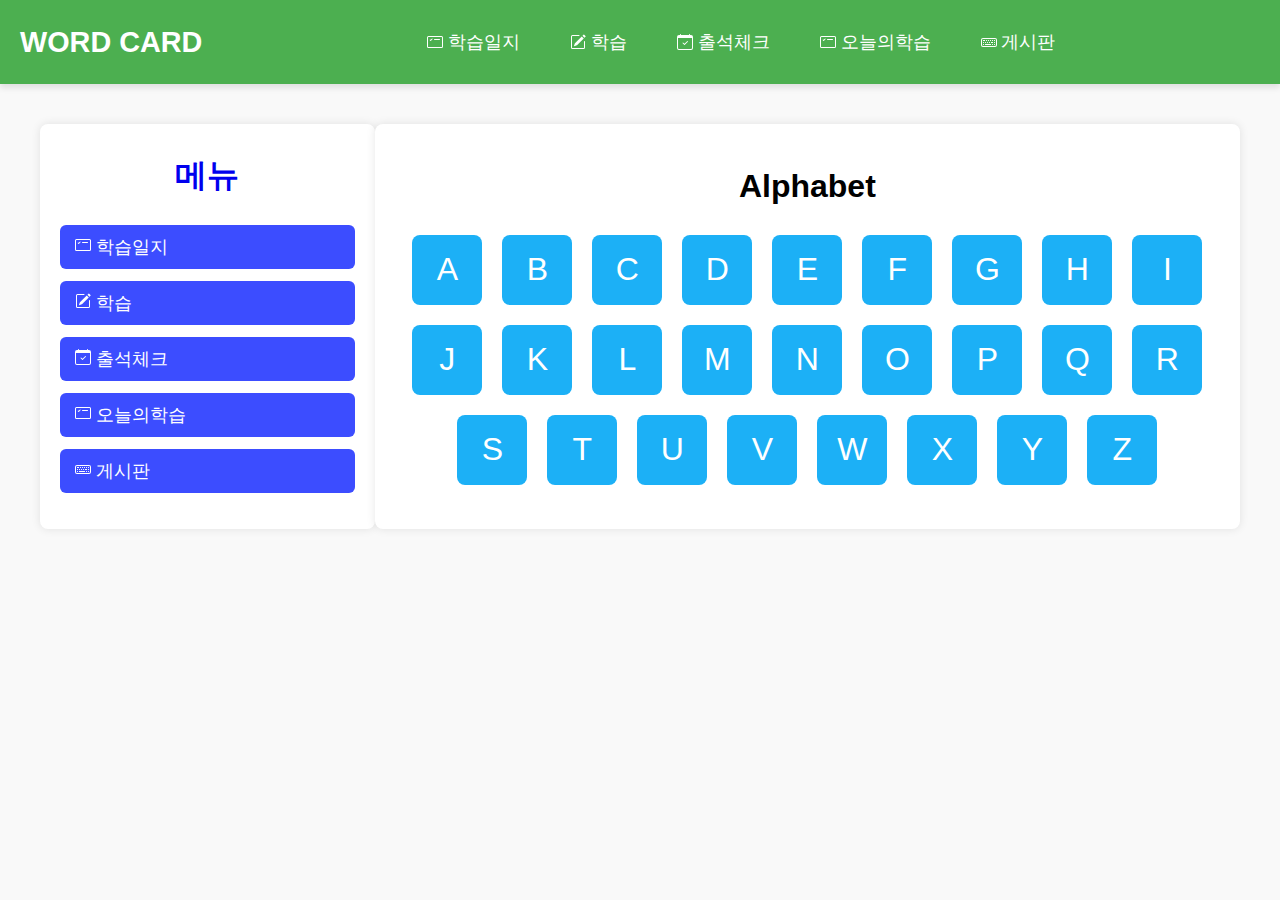
<file: index.html>
<!DOCTYPE html>
<html lang="ko">
<head>
    <meta charset="UTF-8">
    <meta name="viewport" content="width=device-width, initial-scale=1.0">
    <title>English Word</title>
    <style>
        /* 기본 설정 */
        body {
            font-family: 'Arial', sans-serif;
            margin: 0;
            padding: 0;
            background-color: #f9f9f9;
        }

        /* 헤더 스타일 */
        header {
            background-color: #4CAF50;
            padding: 20px;
            color: white;
            display: flex;
            justify-content: space-between;
            align-items: center;
            box-shadow: 0 4px 6px rgba(0, 0, 0, 0.1);
        }

        a {
            text-decoration-line: none;
        }

        li {
            color: white;
        }

        .logo {
            font-size: 1.8em;
            font-weight: bold;
        }

        .menu {
            display: flex;
        }

        /* 메뉴 버튼 스타일 */
        .menu a {
            text-decoration: none;
            color: white;
            margin-left: 20px;
        }

        .menu div {
            display: flex;
            align-items: center;
            font-size: 1.1em;
            padding: 10px 15px;
            border-radius: 8px;
            transition: background-color 0.3s ease;
        }

        .menu div:hover {
            background-color: Green;
        }

        /* 메인 레이아웃 */
        .main {
            display: flex;
            justify-content: space-between;
            margin: 20px auto;
            padding: 20px;
            max-width: 1200px;
        }

        .mainleft {
            width: 25%;
            background-color: #ffffff;
            padding: 20px;
            box-shadow: 0px 0px 10px rgba(0, 0, 0, 0.1);
            border-radius: 8px;
        }

        .mainleft h2 {
            text-align: center;
            font-size: 2.0em;
            font-weight: bold;
            margin-top: 10px;

        }

        .mainleft ul {
            list-style-type: none;
            padding: 0;
        }

        .mainleft li {
            margin: 12px 0;
            font-size: 1.1em;
            padding: 10px 15px;
            background-color: #3C4DFF;
            border-radius: 6px;
            transition: background-color 0.2s ease;
        }

        .mainleft li:hover {
            background-color: #3c5dff;
        }

        .mainright {
            width: 70%;
            background-color: #ffffff;
            padding: 20px;
            box-shadow: 0px 0px 10px rgba(0, 0, 0, 0.1);
            border-radius: 8px;
            display: flex;
            justify-content: center;
            align-items: center;
            flex-direction: column;
        }

        .mainright audio {
            width: 100%;
            max-width: 600px;
        }

        .audio-title {
            text-align: center;
            font-size: 2.0em;
            font-weight: bold;
            margin-top: 10px;

        }

        .alphabet {
            display: flex;
            flex-wrap: wrap;
            justify-content: center;
            margin-top: 20px;
        }

        .letter {
            background-color: #1CB0F6;
            color: white;
            font-size: 2em;
            margin: 10px;
            padding: 20px;
            width: 30px; /* 일정한 너비 추가 */
            height: 30px; /* 일정한 높이 추가 */
            border-radius: 8px;
            cursor: pointer;
            transition: 0.3s;
            display: flex; /* 중앙 정렬을 위해 flexbox 사용 */
            justify-content: center; /* 가로 중앙 정렬 */
            align-items: center; /* 세로 중앙 정렬 */
        }

        .letter:hover {
            background-color: #3C4DFF;
        }

        audio {
            display: none;
        }
    </style>
</head>
<body>
    <header>
        <div class="logo">WORD CARD</div>
        <div class="menu">
            <a href="learninglog.html">
                <div class="menu1">
                    <svg xmlns="http://www.w3.org/2000/svg" width="16" height="16" fill="currentColor" class="bi bi-card-checklist" viewBox="0 0 16 16">
                        <path d="M14.5 3a.5.5 0 0 1 .5.5v9a.5.5 0 0 1-.5.5h-13a.5.5 0 0 1-.5-.5v-9a.5.5 0 0 1 .5-.5zm-13-1A1.5 1.5 0 0 0 0 3.5v9A1.5 1.5 0 0 0 1.5 14h13a1.5 1.5 0 0 0 1.5-1.5v-9A1.5 1.5 0 0 0 14.5 2z"/>
                        <path d="M7 5.5a.5.5 0 0 1 .5-.5h5a.5.5 0 0 1 0 1h-5a.5.5 0 0 1-.5-.5m-1.496-.854a.5.5 0 0 1 0 .708l-1.5 1.5a.5.5 0 0 1-.708 0l-.5-.5a.5.5 0 1 1 .708-.708l.146.147 1.146-1.147a.5.5 0 0 1 .708 0"/>
                    </svg>&nbsp;학습일지
                </div>
            </a>
            <a href="Examination.html">
                <div class="menu2">
                    <svg xmlns="http://www.w3.org/2000/svg" width="16" height="16" fill="currentColor" class="bi bi-pencil-square" viewBox="0 0 16 16">
                        <path d="M15.502 1.94a.5.5 0 0 1 0 .706L14.459 3.69l-2-2L13.502.646a.5.5 0 0 1 .707 0l1.293 1.293zm-1.75 2.456-2-2L4.939 9.21a.5.5 0 0 0-.121.196l-.805 2.414a.25.25 0 0 0 .316.316l2.414-.805a.5.5 0 0 0 .196-.12l6.813-6.814z"/>
                        <path fill-rule="evenodd" d="M1 13.5A1.5 1.5 0 0 0 2.5 15h11a1.5 1.5 0 0 0 1.5-1.5v-6a.5.5 0 0 0-1 0v6a.5.5 0 0 1-.5.5h-11a.5.5 0 0 1-.5-.5v-11a.5.5 0 0 1 .5-.5H9a.5.5 0 0 0 0-1H2.5A1.5 1.5 0 0 0 1 2.5z"/>
                    </svg>&nbsp;학습
                </div>
            </a>
            <a href="check.html">
                <div class="menu3">
                    <svg xmlns="http://www.w3.org/2000/svg" width="16" height="16" fill="currentColor" class="bi bi-calendar-check" viewBox="0 0 16 16">
                        <path d="M10.854 7.146a.5.5 0 0 1 0 .708l-3 3a.5.5 0 0 1-.708 0l-1.5-1.5a.5.5 0 1 1 .708-.708L7.5 9.793l2.646-2.647a.5.5 0 0 1 .708 0"/>
                        <path d="M3.5 0a.5.5 0 0 1 .5.5V1h8V.5a.5.5 0 0 1 1 0V1h1a2 2 0 0 1 2 2v11a2 2 0 0 1-2 2H2a2 2 0 0 1-2-2V3a2 2 0 0 1 2-2h1V.5a.5.5 0 0 1 .5-.5M1 4v10a1 1 0 0 0 1 1h12a1 1 0 0 0 1-1V4z"/>
                    </svg>&nbsp;출석체크
                </div>
            </a>
            <a href="Learn.html">
                <div class="menu4">
                    <svg xmlns="http://www.w3.org/2000/svg" width="16" height="16" fill="currentColor" class="bi bi-card-checklist" viewBox="0 0 16 16">
                        <path d="M14.5 3a.5.5 0 0 1 .5.5v9a.5.5 0 0 1-.5.5h-13a.5.5 0 0 1-.5-.5v-9a.5.5 0 0 1 .5-.5zm-13-1A1.5 1.5 0 0 0 0 3.5v9A1.5 1.5 0 0 0 1.5 14h13a1.5 1.5 0 0 0 1.5-1.5v-9A1.5 1.5 0 0 0 14.5 2z"/>
                        <path d="M7 5.5a.5.5 0 0 1 .5-.5h5a.5.5 0 0 1 0 1h-5a.5.5 0 0 1-.5-.5m-1.496-.854a.5.5 0 0 1 0 .708l-1.5 1.5a.5.5 0 0 1-.708 0l-.5-.5a.5.5 0 1 1 .708-.708l.146.147 1.146-1.147a.5.5 0 0 1 .708 0"/>
                    </svg>&nbsp;오늘의학습
            
                </div>
            </a>
            <a href="board.html">
                <div class="menu5">
                    <svg xmlns="http://www.w3.org/2000/svg" width="16" height="16" fill="currentColor" class="bi bi-keyboard" viewBox="0 0 16 16">
                        <path d="M14 5a1 1 0 0 1 1 1v5a1 1 0 0 1-1 1H2a1 1 0 0 1-1-1V6a1 1 0 0 1 1-1zM2 4a2 2 0 0 0-2 2v5a2 2 0 0 0 2 2h12a2 2 0 0 0 2-2V6a2 2 0 0 0-2-2z"/>
                        <path d="M13 10.25a.25.25 0 0 1 .25-.25h.5a.25.25 0 0 1 .25.25v.5a.25.25 0 0 1-.25.25h-.5a.25.25 0 0 1-.25-.25zm0-2a.25.25 0 0 1 .25-.25h.5a.25.25 0 0 1 .25.25v.5a.25.25 0 0 1-.25.25h-.5a.25.25 0 0 1-.25-.25zm-5 0A.25.25 0 0 1 8.25 8h.5a.25.25 0 0 1 .25.25v.5a.25.25 0 0 1-.25.25h-.5A.25.25 0 0 1 8 8.75zm2 0a.25.25 0 0 1 .25-.25h1.5a.25.25 0 0 1 .25.25v.5a.25.25 0 0 1-.25.25h-1.5a.25.25 0 0 1-.25-.25zm1 2a.25.25 0 0 1 .25-.25h.5a.25.25 0 0 1 .25.25v.5a.25.25 0 0 1-.25.25h-.5a.25.25 0 0 1-.25-.25zm-5-2A.25.25 0 0 1 6.25 8h.5a.25.25 0 0 1 .25.25v.5a.25.25 0 0 1-.25.25h-.5A.25.25 0 0 1 6 8.75zm-2 0A.25.25 0 0 1 4.25 8h.5a.25.25 0 0 1 .25.25v.5a.25.25 0 0 1-.25.25h-.5A.25.25 0 0 1 4 8.75zm-2 0A.25.25 0 0 1 2.25 8h.5a.25.25 0 0 1 .25.25v.5a.25.25 0 0 1-.25.25h-.5A.25.25 0 0 1 2 8.75zm11-2a.25.25 0 0 1 .25-.25h.5a.25.25 0 0 1 .25.25v.5a.25.25 0 0 1-.25.25h-.5a.25.25 0 0 1-.25-.25zm-2 0a.25.25 0 0 1 .25-.25h.5a.25.25 0 0 1 .25.25v.5a.25.25 0 0 1-.25.25h-.5a.25.25 0 0 1-.25-.25zm-2 0A.25.25 0 0 1 9.25 6h.5a.25.25 0 0 1 .25.25v.5a.25.25 0 0 1-.25.25h-.5A.25.25 0 0 1 9 6.75zm-2 0A.25.25 0 0 1 7.25 6h.5a.25.25 0 0 1 .25.25v.5a.25.25 0 0 1-.25.25h-.5A.25.25 0 0 1 7 6.75zm-2 0A.25.25 0 0 1 5.25 6h.5a.25.25 0 0 1 .25.25v.5a.25.25 0 0 1-.25.25h-.5A.25.25 0 0 1 5 6.75zm-3 0A.25.25 0 0 1 2.25 6h1.5a.25.25 0 0 1 .25.25v.5a.25.25 0 0 1-.25.25h-1.5A.25.25 0 0 1 2 6.75zm0 4a.25.25 0 0 1 .25-.25h.5a.25.25 0 0 1 .25.25v.5a.25.25 0 0 1-.25.25h-.5a.25.25 0 0 1-.25-.25zm2 0a.25.25 0 0 1 .25-.25h5.5a.25.25 0 0 1 .25.25v.5a.25.25 0 0 1-.25.25h-5.5a.25.25 0 0 1-.25-.25z"/>
                      </svg></svg>&nbsp;게시판
            
                </div>

        </div>
    </header>

    <!-- 메인 콘텐츠 영역 -->
    <div class="main">
        <div class="mainleft">
            <h2>메뉴</h2>
            <ul>
                <a href="learninglog.html"><li><svg xmlns="http://www.w3.org/2000/svg" width="16" height="16" fill="currentColor" class="bi bi-card-checklist" viewBox="0 0 16 16">
                    <path d="M14.5 3a.5.5 0 0 1 .5.5v9a.5.5 0 0 1-.5.5h-13a.5.5 0 0 1-.5-.5v-9a.5.5 0 0 1 .5-.5zm-13-1A1.5 1.5 0 0 0 0 3.5v9A1.5 1.5 0 0 0 1.5 14h13a1.5 1.5 0 0 0 1.5-1.5v-9A1.5 1.5 0 0 0 14.5 2z"/>
                    <path d="M7 5.5a.5.5 0 0 1 .5-.5h5a.5.5 0 0 1 0 1h-5a.5.5 0 0 1-.5-.5m-1.496-.854a.5.5 0 0 1 0 .708l-1.5 1.5a.5.5 0 0 1-.708 0l-.5-.5a.5.5 0 1 1 .708-.708l.146.147 1.146-1.147a.5.5 0 0 1 .708 0"/>
                </svg>&nbsp;학습일지     </li></a>
                <a href="Examination.html"><li> <svg xmlns="http://www.w3.org/2000/svg" width="16" height="16" fill="currentColor" class="bi bi-pencil-square" viewBox="0 0 16 16">
                    <path d="M15.502 1.94a.5.5 0 0 1 0 .706L14.459 3.69l-2-2L13.502.646a.5.5 0 0 1 .707 0l1.293 1.293zm-1.75 2.456-2-2L4.939 9.21a.5.5 0 0 0-.121.196l-.805 2.414a.25.25 0 0 0 .316.316l2.414-.805a.5.5 0 0 0 .196-.12l6.813-6.814z"/>
                    <path fill-rule="evenodd" d="M1 13.5A1.5 1.5 0 0 0 2.5 15h11a1.5 1.5 0 0 0 1.5-1.5v-6a.5.5 0 0 0-1 0v6a.5.5 0 0 1-.5.5h-11a.5.5 0 0 1-.5-.5v-11a.5.5 0 0 1 .5-.5H9a.5.5 0 0 0 0-1H2.5A1.5 1.5 0 0 0 1 2.5z"/>
                </svg>&nbsp;학습</li></a>
                <a href="check.html"><li> <svg xmlns="http://www.w3.org/2000/svg" width="16" height="16" fill="currentColor" class="bi bi-calendar-check" viewBox="0 0 16 16">
                    <path d="M10.854 7.146a.5.5 0 0 1 0 .708l-3 3a.5.5 0 0 1-.708 0l-1.5-1.5a.5.5 0 1 1 .708-.708L7.5 9.793l2.646-2.647a.5.5 0 0 1 .708 0"/>
                    <path d="M3.5 0a.5.5 0 0 1 .5.5V1h8V.5a.5.5 0 0 1 1 0V1h1a2 2 0 0 1 2 2v11a2 2 0 0 1-2 2H2a2 2 0 0 1-2-2V3a2 2 0 0 1 2-2h1V.5a.5.5 0 0 1 .5-.5M1 4v10a1 1 0 0 0 1 1h12a1 1 0 0 0 1-1V4z"/>
                </svg>&nbsp;출석체크</li></a>
                <a href="Learn.html"><li> <svg xmlns="http://www.w3.org/2000/svg" width="16" height="16" fill="currentColor" class="bi bi-card-checklist" viewBox="0 0 16 16">
                    <path d="M14.5 3a.5.5 0 0 1 .5.5v9a.5.5 0 0 1-.5.5h-13a.5.5 0 0 1-.5-.5v-9a.5.5 0 0 1 .5-.5zm-13-1A1.5 1.5 0 0 0 0 3.5v9A1.5 1.5 0 0 0 1.5 14h13a1.5 1.5 0 0 0 1.5-1.5v-9A1.5 1.5 0 0 0 14.5 2z"/>
                    <path d="M7 5.5a.5.5 0 0 1 .5-.5h5a.5.5 0 0 1 0 1h-5a.5.5 0 0 1-.5-.5m-1.496-.854a.5.5 0 0 1 0 .708l-1.5 1.5a.5.5 0 0 1-.708 0l-.5-.5a.5.5 0 1 1 .708-.708l.146.147 1.146-1.147a.5.5 0 0 1 .708 0"/>
                </svg>&nbsp;오늘의학습</li></a>
                <a href="board.html"><li> <svg xmlns="http://www.w3.org/2000/svg" width="16" height="16" fill="currentColor" class="bi bi-keyboard" viewBox="0 0 16 16">
                    <path d="M14 5a1 1 0 0 1 1 1v5a1 1 0 0 1-1 1H2a1 1 0 0 1-1-1V6a1 1 0 0 1 1-1zM2 4a2 2 0 0 0-2 2v5a2 2 0 0 0 2 2h12a2 2 0 0 0 2-2V6a2 2 0 0 0-2-2z"/>
                    <path d="M13 10.25a.25.25 0 0 1 .25-.25h.5a.25.25 0 0 1 .25.25v.5a.25.25 0 0 1-.25.25h-.5a.25.25 0 0 1-.25-.25zm0-2a.25.25 0 0 1 .25-.25h.5a.25.25 0 0 1 .25.25v.5a.25.25 0 0 1-.25.25h-.5a.25.25 0 0 1-.25-.25zm-5 0A.25.25 0 0 1 8.25 8h.5a.25.25 0 0 1 .25.25v.5a.25.25 0 0 1-.25.25h-.5A.25.25 0 0 1 8 8.75zm2 0a.25.25 0 0 1 .25-.25h1.5a.25.25 0 0 1 .25.25v.5a.25.25 0 0 1-.25.25h-1.5a.25.25 0 0 1-.25-.25zm1 2a.25.25 0 0 1 .25-.25h.5a.25.25 0 0 1 .25.25v.5a.25.25 0 0 1-.25.25h-.5a.25.25 0 0 1-.25-.25zm-5-2A.25.25 0 0 1 6.25 8h.5a.25.25 0 0 1 .25.25v.5a.25.25 0 0 1-.25.25h-.5A.25.25 0 0 1 6 8.75zm-2 0A.25.25 0 0 1 4.25 8h.5a.25.25 0 0 1 .25.25v.5a.25.25 0 0 1-.25.25h-.5A.25.25 0 0 1 4 8.75zm-2 0A.25.25 0 0 1 2.25 8h.5a.25.25 0 0 1 .25.25v.5a.25.25 0 0 1-.25.25h-.5A.25.25 0 0 1 2 8.75zm11-2a.25.25 0 0 1 .25-.25h.5a.25.25 0 0 1 .25.25v.5a.25.25 0 0 1-.25.25h-.5a.25.25 0 0 1-.25-.25zm-2 0a.25.25 0 0 1 .25-.25h.5a.25.25 0 0 1 .25.25v.5a.25.25 0 0 1-.25.25h-.5a.25.25 0 0 1-.25-.25zm-2 0A.25.25 0 0 1 9.25 6h.5a.25.25 0 0 1 .25.25v.5a.25.25 0 0 1-.25.25h-.5A.25.25 0 0 1 9 6.75zm-2 0A.25.25 0 0 1 7.25 6h.5a.25.25 0 0 1 .25.25v.5a.25.25 0 0 1-.25.25h-.5A.25.25 0 0 1 7 6.75zm-2 0A.25.25 0 0 1 5.25 6h.5a.25.25 0 0 1 .25.25v.5a.25.25 0 0 1-.25.25h-.5A.25.25 0 0 1 5 6.75zm-3 0A.25.25 0 0 1 2.25 6h1.5a.25.25 0 0 1 .25.25v.5a.25.25 0 0 1-.25.25h-1.5A.25.25 0 0 1 2 6.75zm0 4a.25.25 0 0 1 .25-.25h.5a.25.25 0 0 1 .25.25v.5a.25.25 0 0 1-.25.25h-.5a.25.25 0 0 1-.25-.25zm2 0a.25.25 0 0 1 .25-.25h5.5a.25.25 0 0 1 .25.25v.5a.25.25 0 0 1-.25.25h-5.5a.25.25 0 0 1-.25-.25z"/>
                  </svg></svg>&nbsp;게시판</li></a>
            </ul>
        </div>
        <div class="mainright">
            <div class="audio-title">Alphabet</div>
            <div class="alphabet">
                <div class="letter" onclick="playSound('sound/A.mp4')">A</div>
                <div class="letter" onclick="playSound('sound/B.mp4')">B</div>
                <div class="letter" onclick="playSound('sound/C.mp4')">C</div>
                <div class="letter" onclick="playSound('sound/D.mp4')">D</div>
                <div class="letter" onclick="playSound('sound/E.mp4')">E</div>
                <div class="letter" onclick="playSound('sound/F.mp4')">F</div>
                <div class="letter" onclick="playSound('sound/G.mp4')">G</div>
                <div class="letter" onclick="playSound('sound/H.mp4')">H</div>
                <div class="letter" onclick="playSound('sound/I.mp4')">I</div>
                <div class="letter" onclick="playSound('sound/J.mp4')">J</div>
                <div class="letter" onclick="playSound('sound/K.mp4')">K</div>
                <div class="letter" onclick="playSound('sound/L.mp4')">L</div>
                <div class="letter" onclick="playSound('sound/M.mp4')">M</div>
                <div class="letter" onclick="playSound('sound/N.mp4')">N</div>
                <div class="letter" onclick="playSound('sound/O.mp4')">O</div>
                <div class="letter" onclick="playSound('sound/P.mp4')">P</div>
                <div class="letter" onclick="playSound('sound/Q.mp4')">Q</div>
                <div class="letter" onclick="playSound('sound/R.mp4')">R</div>
                <div class="letter" onclick="playSound('sound/S.mp4')">S</div>
                <div class="letter" onclick="playSound('sound/T.mp4')">T</div>
                <div class="letter" onclick="playSound('sound/U.mp4')">U</div>
                <div class="letter" onclick="playSound('sound/V.mp4')">V</div>
                <div class="letter" onclick="playSound('sound/W.mp4')">W</div>
                <div class="letter" onclick="playSound('sound/X.mp4')">X</div>
                <div class="letter" onclick="playSound('sound/Y.mp4')">Y</div>
                <div class="letter" onclick="playSound('sound/Z.mp4')">Z</div>
            </div>
            <audio id="audio" controls>
                <source id="audioSource" src="" type="audio/mpeg">
                Your browser does not support the audio element.
            </audio>
        </div>
    </div>

    <script>
        function playSound(file) {
            const audio = document.getElementById('audio');
            const audioSource = document.getElementById('audioSource');
            audioSource.src = file;
            audio.load();
            audio.play();
        }
    </script>
</body>
</html>
</file>
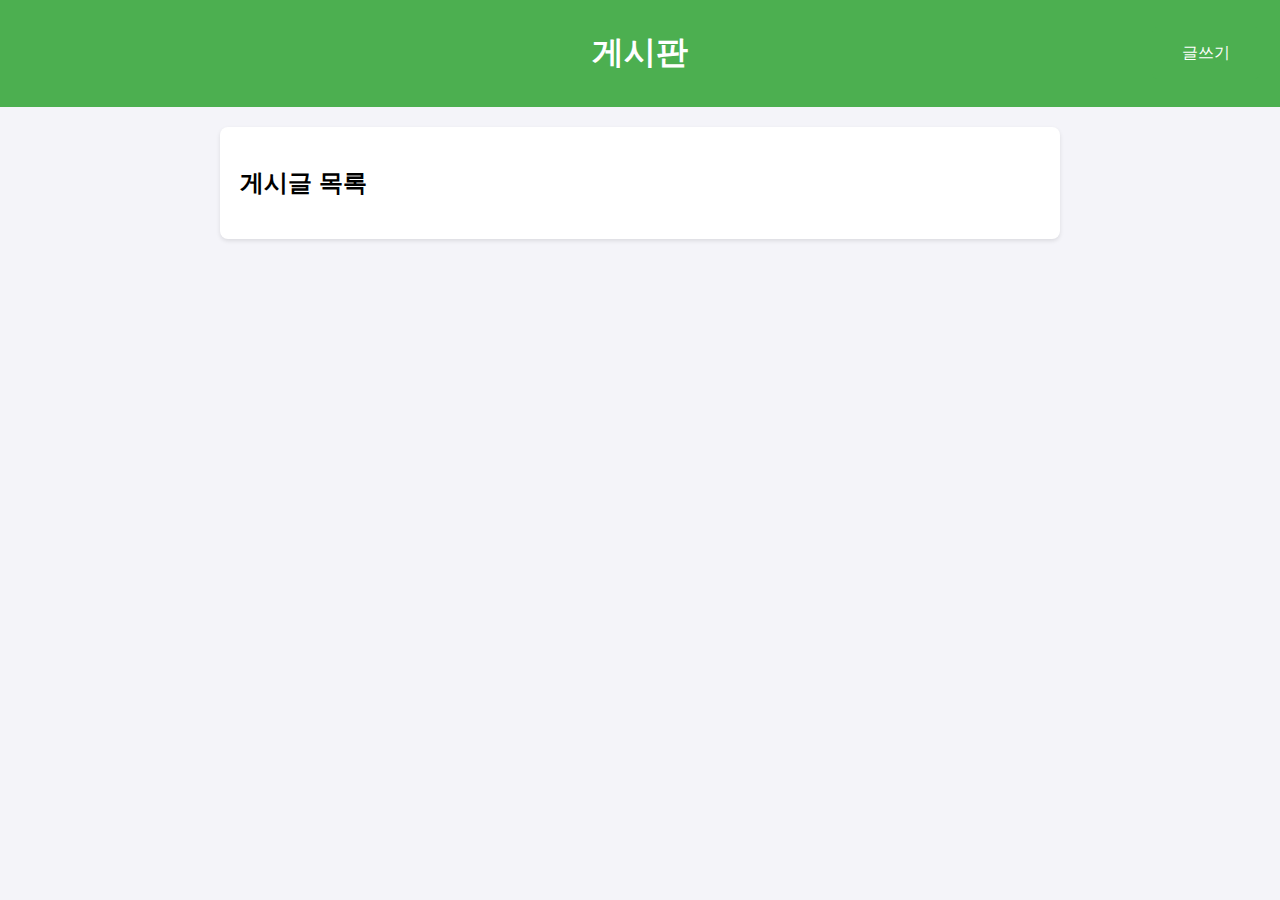
<file: board.html>
<!DOCTYPE html>
<html lang="ko">
<head>
    <meta charset="UTF-8">
    <meta name="viewport" content="width=device-width, initial-scale=1.0">
    <title>게시판</title>
    <style>
        body {
            font-family: Arial, sans-serif;
            margin: 0;
            padding: 0;
            background: #f4f4f9;
        }

        header {
            background: #4CAF50;
            color: white;
            text-align: center;
            padding: 10px 0;
            position: relative;
        }

        #openPostFormButton {
            position: absolute;
            top: 50%;
            right: 20px;
            transform: translateY(-50%);
            padding: 15px 30px;
            background: #4CAF50;
            color: white;
            border: none;
            border-radius: 5px;
            cursor: pointer;
            font-size: 16px;
            transition: transform 0.2s ease, background-color 0.2s ease;
        }

        #openPostFormButton:hover {
            transform: translateY(-50%) scale(1.05);
            background-color: #45a049;
        }

        main {
            max-width: 800px;
            margin: 20px auto;
            padding: 20px;
            background: white;
            border-radius: 8px;
            box-shadow: 0 2px 4px rgba(0, 0, 0, 0.1);
        }

        #postForm {
            display: none;
            position: fixed;
            top: 50%;
            left: 50%;
            transform: translate(-50%, -50%);
            background: white;
            padding: 20px;
            border-radius: 8px;
            box-shadow: 0 2px 10px rgba(0, 0, 0, 0.2);
            z-index: 1000;
        }

        #postForm input, #postForm textarea {
            width: 100%;
            padding: 10px;
            margin: 5px 0;
            border: 1px solid #ddd;
            border-radius: 5px;
        }

        #postForm button {
            padding: 10px 20px;
            background: #4CAF50;
            color: white;
            border: none;
            border-radius: 5px;
            cursor: pointer;
        }

        #closePostFormButton {
            margin-top: 10px;
            background: #f44336;
        }

        #postList {
            margin-top: 20px;
        }

        .post {
            padding: 10px;
            margin: 10px 0;
            background: #f9f9f9;
            border: 1px solid #ddd;
            border-radius: 5px;
        }

        .post h3 {
            margin: 0;
            color: #333;
        }

        .post p {
            margin: 5px 0;
        }

        .comments {
            margin-top: 10px;
            border-top: 1px solid #ddd;
            padding-top: 10px;
        }

        .comment {
            margin: 5px 0;
            padding: 5px;
            background: #f1f1f1;
            border-radius: 5px;
        }

        .comment-form textarea {
            width: 100%;
            margin-top: 10px;
        }

        .comment-form button {
            margin-top: 5px;
        }

        #overlay {
            display: none;
            position: fixed;
            top: 0;
            left: 0;
            width: 100%;
            height: 100%;
            background: rgba(0, 0, 0, 0.5);
            z-index: 999;
        }
    </style>
</head>
<body>
    <header>
        <h1>게시판</h1>
        <button id="openPostFormButton" onclick="openModal()">글쓰기</button>
    </header>
    <main>
        <section id="posts">
            <h2>게시글 목록</h2>
            <div id="postList"></div>
        </section>
    </main>

    <div id="overlay" onclick="closeModal()"></div>

    <div id="postForm">
        <h2>글쓰기</h2>
        <input type="text" id="title" placeholder="제목">
        <input type="text" id="author" placeholder="작성자">
        <textarea id="content" placeholder="내용"></textarea>
        <button onclick="createPost()">글 등록</button>
        <button id="closePostFormButton" onclick="closeModal()">닫기</button>
    </div>

    <script>
        const postList = document.getElementById("postList");
        const postForm = document.getElementById("postForm");
        const overlay = document.getElementById("overlay");

        // LocalStorage에서 데이터 가져오기
        const getPosts = () => JSON.parse(localStorage.getItem("posts")) || [];

        // LocalStorage에 데이터 저장
        const savePosts = (posts) => localStorage.setItem("posts", JSON.stringify(posts));

        // 게시글 렌더링
        const renderPosts = () => {
            const posts = getPosts();
            postList.innerHTML = "";

            posts.reverse().forEach((post, index) => {
                const div = document.createElement("div");
                div.className = "post";
                div.innerHTML = `
                    <h3>${post.title} (작성자: ${post.author})</h3>
                    <p>${post.content}</p>
                    <div class="comments">
                        <h4>댓글</h4>
                        ${post.comments.map(comment => `<div class="comment">${comment}</div>`).join("")}
                        <div class="comment-form">
                            <textarea placeholder="댓글 입력"></textarea>
                            <button onclick="addComment(${index}, this.previousElementSibling.value)">댓글 추가</button>
                        </div>
                    </div>
                `;
                postList.appendChild(div);
            });
        };

        // 게시글 추가
        const createPost = () => {
            const title = document.getElementById("title").value;
            const author = document.getElementById("author").value;
            const content = document.getElementById("content").value;

            if (!title || !author || !content) {
                alert("모든 필드를 입력하세요.");
                return;
            }

            const posts = getPosts();
            posts.push({ title, author, content, comments: [] });
            savePosts(posts);

            document.getElementById("title").value = "";
            document.getElementById("author").value = "";
            document.getElementById("content").value = "";

            renderPosts();
            closeModal();
        };

        // 댓글 추가
        const addComment = (postIndex, comment) => {
            if (!comment.trim()) {
                alert("댓글 내용을 입력하세요.");
                return;
            }

            const posts = getPosts();
            posts[postIndex].comments.push(comment);
            savePosts(posts);

            renderPosts();
        };

        // 모달 열기
        const openModal = () => {
            postForm.style.display = "block";
            overlay.style.display = "block";
        };

        // 모달 닫기
        const closeModal = () => {
            postForm.style.display = "none";
            overlay.style.display = "none";
        };

        // 초기화
        renderPosts();
    </script>
</body>
</html>
</file>
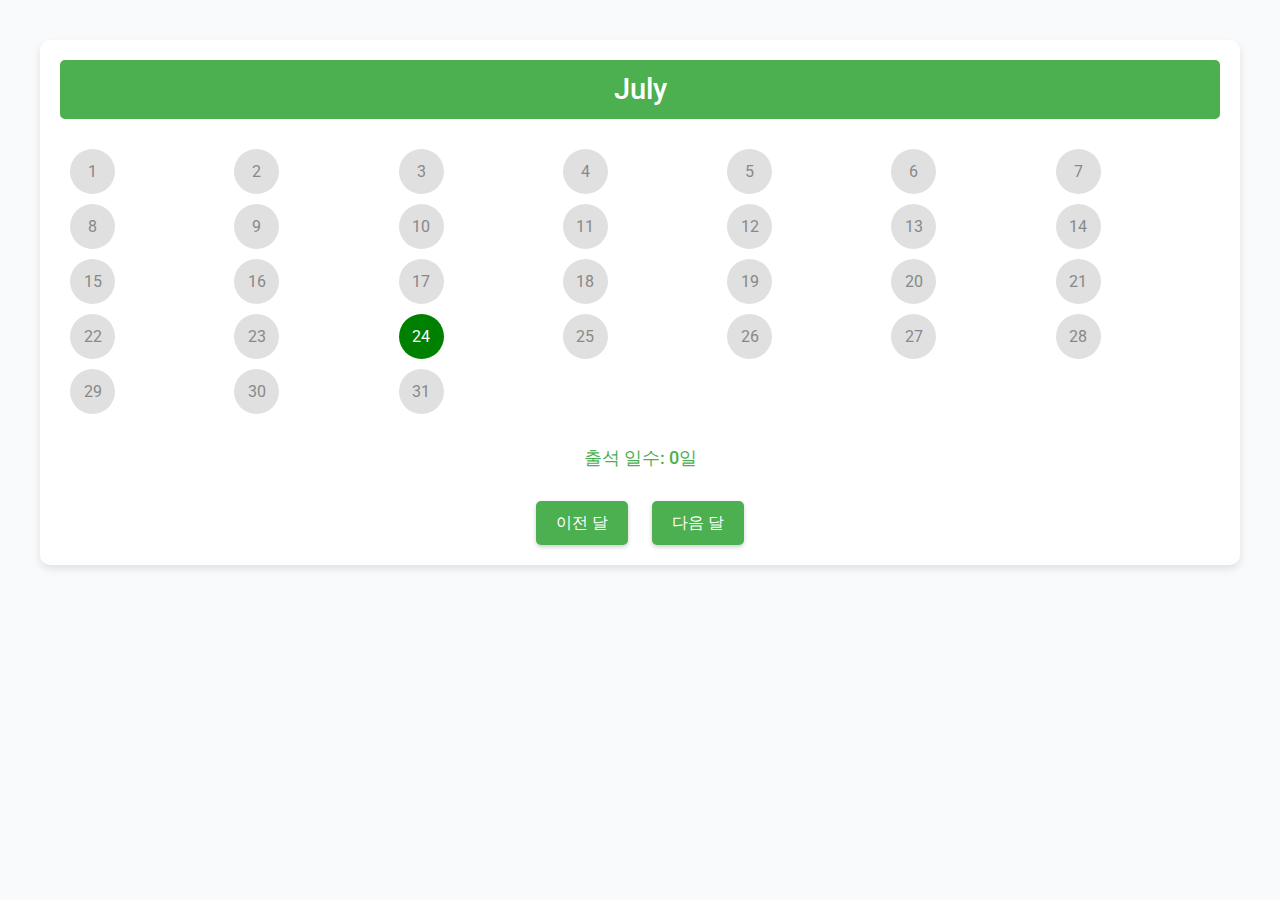
<file: check.html>
<!DOCTYPE html>
<html lang="ko">
<head>
    <meta charset="UTF-8">
    <meta name="viewport" content="width=device-width, initial-scale=1.0">
    <title>출석체크</title>
    <!-- Google Fonts 추가 -->
    <link href="https://fonts.googleapis.com/css2?family=Roboto:wght@400;500&display=swap" rel="stylesheet">
    <link rel="stylesheet" href="https://cdn.jsdelivr.net/npm/bootstrap@5.3.3/dist/css/bootstrap.min.css">
    <style>
        body {
            font-family: 'Roboto', sans-serif;
            margin: 0;
            padding: 0;
            background-color: #f9fafb;
            color: #333;
            text-align: center;
        }
        .container {
            max-width: 1200px;
            margin: 40px auto;
            padding: 20px;
            background-color: #fff;
            box-shadow: 0 4px 8px rgba(0, 0, 0, 0.1);
            border-radius: 10px;
        }
        .month h2 {
            background-color: #4CAF50;
            color: white;
            padding: 12px 0;
            margin-bottom: 20px;
            font-size: 1.8rem;
            border-radius: 5px;
        }
        .days {
            display: grid;
            grid-template-columns: repeat(7, 1fr);
            gap: 10px;
            padding: 10px;
        }
        .days div {
            width: 45px;
            height: 45px;
            line-height: 45px;
            text-align: center;
            border-radius: 50%;
            cursor: pointer;
            transition: background-color 0.3s, transform 0.2s;
            background-color: #f1f3f5;
        }
        .days div.attended {
            background-color: #4CAF50;
            color: white;
        }
        .days div.today {
            background-color: green;
            color: white;
        }
        .days div.disabled {
            background-color: #e0e0e0;
            color: #888;
            cursor: not-allowed;
        }
        .days div.past-attended {
            background-color: #4CAF50;
            color: white;
        }
        .days div:hover {
            transform: scale(1.1);
        }
        .navigation {
            margin-top: 30px;
        }
        .navigation button {
            margin: 0 10px;
            padding: 10px 20px;
            background-color: #4CAF50;
            color: white;
            border: none;
            border-radius: 5px;
            cursor: pointer;
            box-shadow: 0 2px 4px rgba(0, 0, 0, 0.2);
            transition: background-color 0.3s ease, box-shadow 0.2s;
        }
        .navigation button:disabled {
            background-color: #aaa;
            cursor: not-allowed;
        }
        .navigation button:hover:not(:disabled) {
            background-color: green;
            box-shadow: 0 4px 8px rgba(0, 0, 0, 0.1);
        }
        #attendance-count {
            font-size: 18px;
            margin-top: 20px;
            color: #4CAF50;
            font-weight: 500;
        }
    </style>
</head>
<body>
    <div class="container">
        <div class="month">
            <h2 id="month-name">August</h2>
            <div class="days" id="days-container">
                <!-- 날짜가 여기 추가됨 -->
            </div>
            <div id="attendance-count">출석 일수: 0일</div>
        </div>

        <!-- 월 네비게이션 -->
        <div class="navigation">
            <button id="prev-btn" onclick="prevMonth()">이전 달</button>
            <button id="next-btn" onclick="nextMonth()">다음 달</button>
        </div>
    </div>

    <script>
        const months = [
            { name: "January", days: 31 },
            { name: "February", days: 28 },
            { name: "March", days: 31 },
            { name: "April", days: 30 },
            { name: "May", days: 31 },
            { name: "June", days: 30 },
            { name: "July", days: 31 },
            { name: "August", days: 31 },
            { name: "September", days: 30 },
            { name: "October", days: 31 },
            { name: "November", days: 30 },
            { name: "December", days: 31 },
        ];

        const today = new Date();
        const currentMonth = today.getMonth();
        const currentDay = today.getDate();
        let displayedMonth = currentMonth;
        let attendanceData = JSON.parse(localStorage.getItem('attendanceData')) || Array(12).fill(null).map(() => []);

        function createCalendar(monthIndex) {
            const container = document.getElementById('days-container');
            container.innerHTML = ''; // Clear previous month days
            const days = months[monthIndex].days;
            const monthAttendance = attendanceData[monthIndex];

            for (let i = 1; i <= days; i++) {
                const dayElement = document.createElement('div');
                dayElement.textContent = i;

                if (monthAttendance.includes(i)) {
                    dayElement.classList.add(monthIndex === currentMonth ? 'attended' : 'past-attended');
                }

                if (monthIndex === currentMonth && i === currentDay) {
                    dayElement.classList.add('today');
                    if (!monthAttendance.includes(i)) {
                        dayElement.addEventListener('click', function() {
                            this.classList.add('attended');
                            markAttendance(monthIndex, i);
                        });
                    }
                } else if (monthIndex < currentMonth || (monthIndex === currentMonth && i < currentDay)) {
                    dayElement.classList.add('disabled');
                } else {
                    dayElement.classList.add('disabled');
                }

                container.appendChild(dayElement);
            }
            document.getElementById('month-name').textContent = months[monthIndex].name;
            updateAttendanceCount(monthIndex);
            updateNavigationButtons();
        }

        function markAttendance(monthIndex, day) {
            const monthAttendance = attendanceData[monthIndex];
            if (!monthAttendance.includes(day)) {
                monthAttendance.push(day);
                localStorage.setItem('attendanceData', JSON.stringify(attendanceData));
                updateAttendanceCount(monthIndex);
            }
        }

        function updateAttendanceCount(monthIndex) {
            const attendedDays = attendanceData[monthIndex].length;
            document.getElementById('attendance-count').textContent = `출석 일수: ${attendedDays}일`;
        }

        function updateNavigationButtons() {
            document.getElementById('prev-btn').disabled = displayedMonth === 0;
            document.getElementById('next-btn').disabled = displayedMonth === 11;
        }

        function prevMonth() {
            if (displayedMonth > 0) {
                displayedMonth--;
                createCalendar(displayedMonth);
            }
        }

        function nextMonth() {
            if (displayedMonth < 11) {
                displayedMonth++;
                createCalendar(displayedMonth);
            }
        }

        // 초기 달력 생성
        createCalendar(displayedMonth);
    </script>
</body>
</html>
</file>
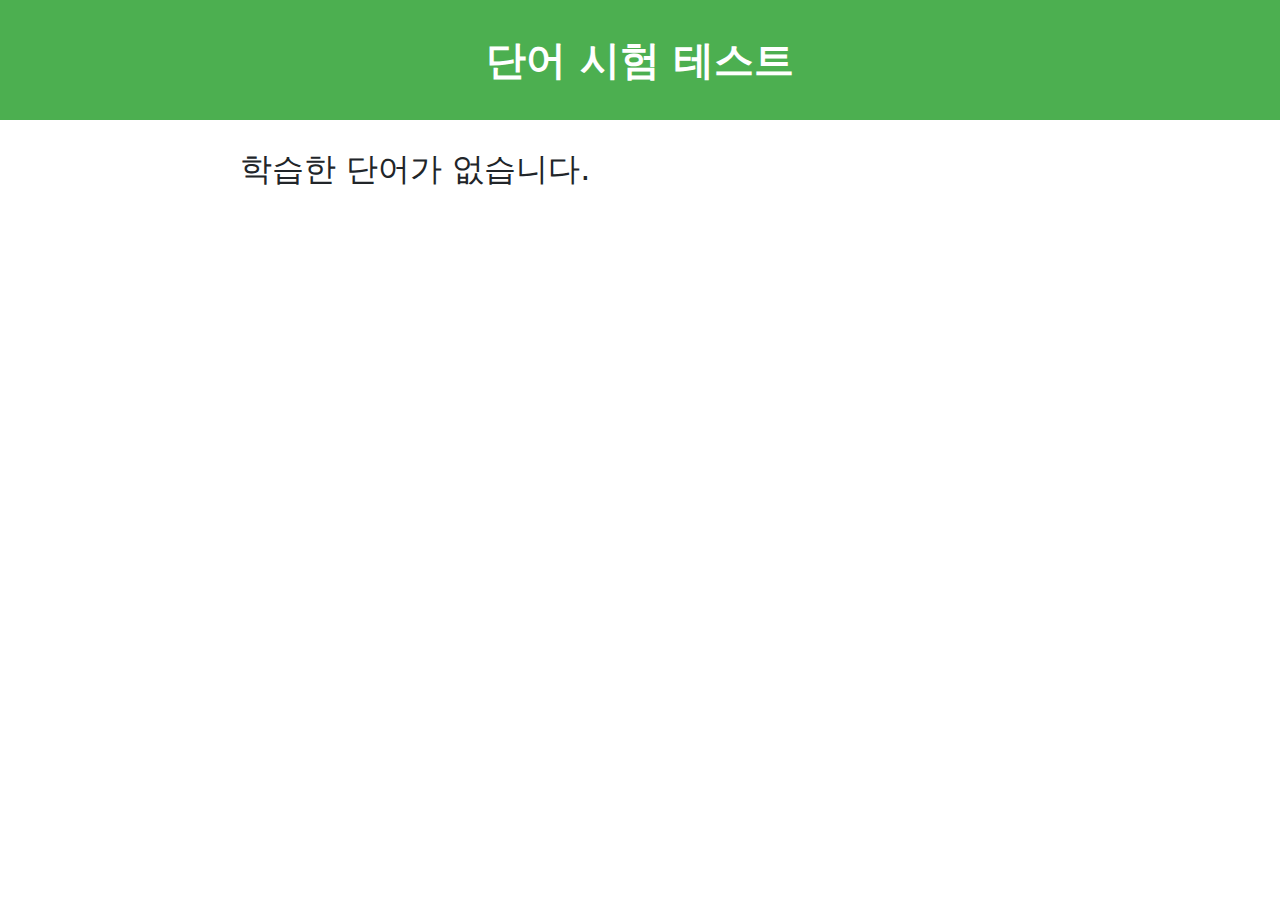
<file: Examination.html>
<!DOCTYPE html>
<html lang="ko">
<head>
    <meta charset="UTF-8">
    <meta name="viewport" content="width=device-width, initial-scale=1.0">
    <title>단어 시험 페이지</title>
    <link rel="stylesheet" href="https://cdn.jsdelivr.net/npm/bootstrap@5.3.3/dist/css/bootstrap.min.css">
</head>
<body>
<style>
* {padding: 0; margin: 0;}
ul li {list-style: none;}
main {width: 100%; text-align: center;}
header {width: 100%; height: 120px; text-align: center; background-color: #4CAF50; color: white;}
header h1 {line-height: 120px; font-weight: bolder;}
.content {width: 100%; height: 610px; background-color: #fff;}
.number {width: 100%; height: 60px; display: flex; justify-content: center; align-items: center; padding-top: 45px;}
.number p {font-size: 30px; font-weight: bolder; margin-left: 5px;}
.number span {color: #888;}
.window {margin: 0 auto; width: 800px; height: 500px; overflow: hidden;}
.en {margin: 0 auto; width: 800px; height: 500px; display: flex; transition: transform 0.5s;}
.word {margin: 30px auto; width: 800px; height: 200px; background-color: #1CB0F6; color: white; font-size: 60px; display: flex; align-items: center; justify-content: center;}
.bar {margin: 0 auto; width: 800px; height: 240px; background-color: #FFF; padding-left: 0;}
.bar li {width: 100%; height: 50px; border: 2px solid #eee; margin-top: 12px; text-align: center; line-height: 50px; cursor: pointer; font-weight: 600;}
.bar li:hover {background-color: #eee;}
.bar li.correct {background-color: lightgreen;}
.bar li.incorrect {background-color: lightcoral;}
.summary {margin: 30px auto; width: 800px; text-align: left;}
</style>

<main>
    <header>
        <h1>단어 시험 테스트</h1>
    </header>
    <div class="content">
        <div class="number">
            <p>1<span>/10</span></p>
        </div>
        <div class="window">
            <div class="en"></div>
        </div>
    </div>
</main>

<script>
    // 오늘의 학습 단어 목록
    const learnedWords = JSON.parse(localStorage.getItem('learnedWords')) || [];

    // 사용할 무작위 오답 목록
    const wrongAnswers = [
        "정확한", "먹이, 희생자", "어려운", "가운데", "채워넣다", 
        "빈 공간", "기능", "비행기", "휴지통", "공격하다", 
        "보고싶은", "소금", "알 수 없는", "고마운", "원하다", "걷어내다"
    ];

    let currentIndex = 0;
    let correctAnswers = 0;

    function getRandomWrongAnswers(correctAnswer) {
        // Correct answer을 제외한 무작위 오답 3개 선택
        const filteredWrongAnswers = wrongAnswers.filter(answer => answer !== correctAnswer);
        const shuffled = filteredWrongAnswers.sort(() => 0.5 - Math.random());
        return shuffled.slice(0, 3);
    }

    function wordTest(products) {
        products.forEach(element => {
            const wrongOptions = getRandomWrongAnswers(element.meaning);
            const options = [element.meaning, ...wrongOptions].sort(() => Math.random() - 0.5); // 정답 + 오답을 랜덤하게 섞음

            const words = `
                <div class="data">
                    <div class="word">
                        <p>${element.word}</p>
                    </div>
                    <ul class="bar">
                        ${options.map(option => `<li>${option}</li>`).join('')}
                    </ul>
                </div>
            `;
            document.querySelector(".en").innerHTML += words;
        });

        const bars = document.querySelectorAll(".bar");
        bars.forEach((bar, index) => {
            bar.addEventListener("click", (event) => {
                const target = event.target;
                if (target.tagName === "LI") {
                    const isCorrect = target.textContent === products[index].meaning;
                    target.classList.add(isCorrect ? "correct" : "incorrect");

                    if (isCorrect) correctAnswers++;

                    setTimeout(() => {
                        if (index < products.length - 1) {
                            showNextQuestion(index + 1);
                        } else {
                            showSummary();
                        }
                    }, 500);
                }
            });
        });
    }

    function showNextQuestion(index) {
        document.querySelector(".en").style.transform = `translateX(-${index * 800}px)`;
        document.querySelector(".number p").innerHTML = `${index + 1}<span>/10</span>`;
    }

    function showSummary() {
        const totalQuestions = learnedWords.length;
        const incorrectAnswers = totalQuestions - correctAnswers;

        let summary = `
            <div class="summary">
                <h2>결과 요약</h2>
                <p>총 ${totalQuestions}문제 중 ${correctAnswers}문제를 맞히셨습니다.</p>
                <p>${incorrectAnswers}문제를 틀리셨습니다.</p>
                <button id="saveLogBtn">학습일지에 저장</button>
            </div>
        `;

        document.querySelector(".content").innerHTML = summary;

        // 저장 버튼 클릭 시 학습일지에 기록 저장
        document.getElementById('saveLogBtn').onclick = () => {
            const logEntry = {
                result: `시험 결과: 총 ${totalQuestions}문제 중 ${correctAnswers}문제를 맞혔습니다. ${incorrectAnswers}문제를 틀렸습니다.`,
                time: new Date().toLocaleString() // 현재 시간을 저장
            };
            saveLog(logEntry);
            alert('학습일지에 기록이 저장되었습니다.');
        };
    }

    function saveLog(log) {
        const logs = JSON.parse(localStorage.getItem('learningLogs')) || [];
        // 시간과 함께 로그 저장
        logs.push(log);
        localStorage.setItem('learningLogs', JSON.stringify(logs));
    }

    if (learnedWords.length > 0) {
        wordTest(learnedWords);
    } else {
        document.querySelector(".content").innerHTML = `<div class="summary"><h2>학습한 단어가 없습니다.</h2></div>`;
    }
</script>
<script src="https://cdn.jsdelivr.net/npm/bootstrap@5.3.3/dist/js/bootstrap.bundle.min.js"></script>
</body>
</html>
</file>
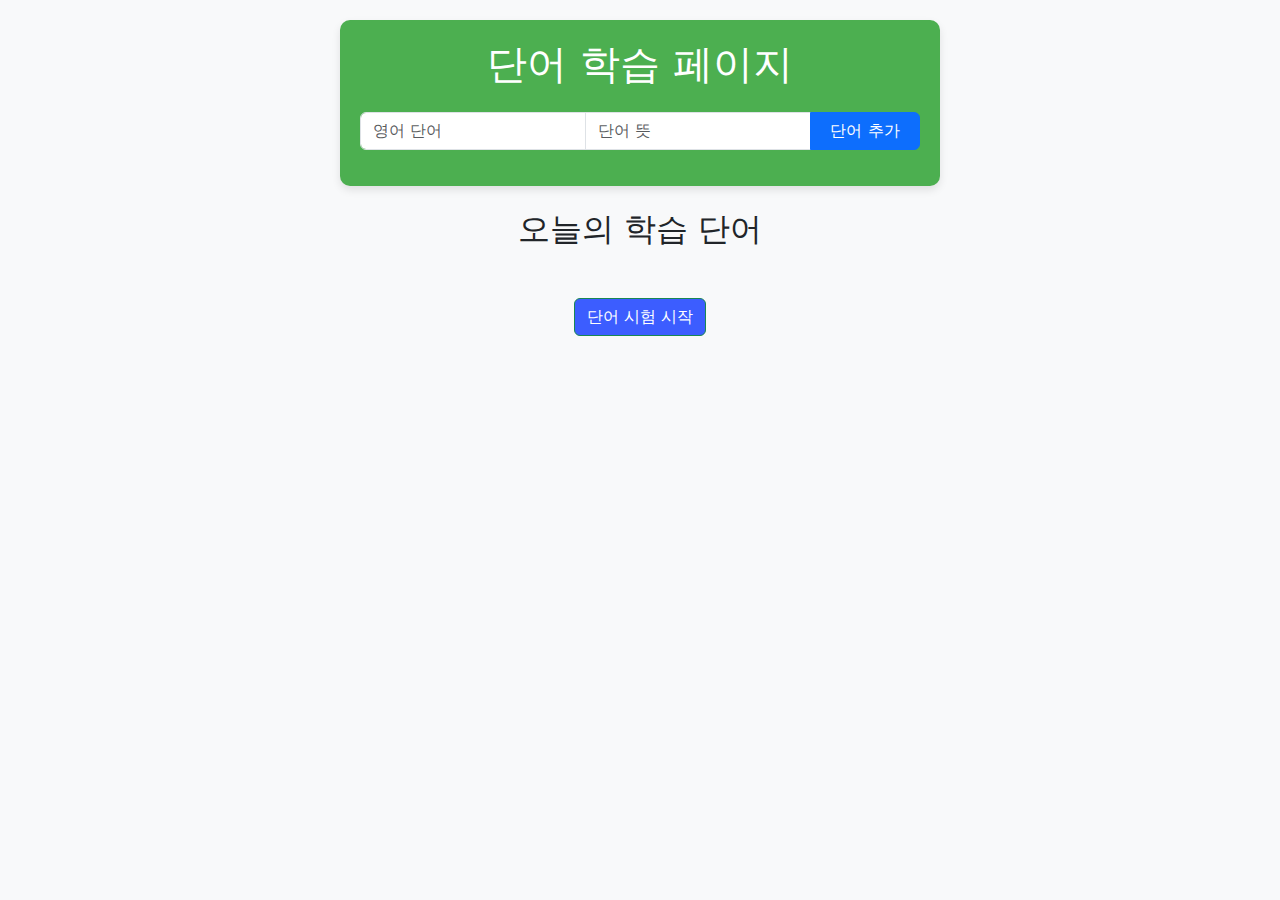
<file: Learn.html>
<!DOCTYPE html>
<html lang="ko">
<head>
    <meta charset="UTF-8">
    <meta name="viewport" content="width=device-width, initial-scale=1.0">
    <title>단어 학습 페이지</title>
    <link rel="stylesheet" href="https://cdn.jsdelivr.net/npm/bootstrap@5.3.3/dist/css/bootstrap.min.css">
</head>
<body>
<style>
    body { 
        text-align: center; 
        background-color: #f8f9fa; 
    }
    main { 
        max-width: 600px; 
        margin: 20px auto; 
        padding: 20px; 
        background-color: #4CAF50; 
        color: white; 
        border-radius: 10px; 
        box-shadow: 0 4px 8px rgba(0,0,0,0.1); 
    }
    #addWordBtn { 
        width: 110px; 
    }
    #wordList { 
        margin-top: 10px; 
        list-style-type: none; 
        padding: 0; 
        display: flex; 
        flex-direction: column;
        align-items: center; /* 카드가 가운데 정렬되도록 설정 */
    }
    #wordList li { 
        margin-bottom: 5px; 
        padding: 0; /* 패딩 제거 */
        width: 100%; /* 카드가 100% 차지하도록 수정 */
        max-width: 600px; /* 카드의 최대 너비 지정 */
    }
    .card { 
        display: flex; /* 카드 내부 요소들을 가로로 정렬 */
        justify-content: space-between; /* 단어/뜻과 삭제 버튼 사이 공간을 띄움 */
        align-items: center; /* 삭제 버튼이 카드의 높이에 맞춰 가운데 정렬되도록 함 */
        padding: 10px 0; /* 위 아래 패딩은 유지, 좌우 패딩은 제거 */
        margin: 0; /* 여백 제거 */
        width: 100%; 
        box-shadow: 0 2px 4px rgba(0,0,0,0.1); /* 가벼운 그림자 추가 */
    }
    .word-container { 
        flex-grow: 1; /* 단어와 뜻이 더 많은 공간을 차지하도록 설정 */
        text-align: center; /* 단어와 뜻을 가운데 정렬 */
    }
    .remove-btn { 
        margin-left: auto; /* 버튼을 오른쪽 끝으로 밀기 */
        width: 50px; 
        font-size: 12px; 
    }
    #startTestBtn { 
        background-color: #3c5dff; 
        margin-top: 10px; 
    }
    section { 
        margin-top: 10px; /* "오늘의 학습 단어" 아래 여백 줄임 */
    }
</style>

<main>
    <h1 class="mb-4">단어 학습 페이지</h1>

    <div class="input-group mb-3">
        <input type="text" class="form-control" id="wordInput" placeholder="영어 단어">
        <input type="text" class="form-control" id="meaningInput" placeholder="단어 뜻">
        <button id="addWordBtn" class="btn btn-primary">단어 추가</button>
    </div>
</main>

<section>
    <h2 class="mt-4 mb-4">오늘의 학습 단어</h2>
    <ul id="wordList"></ul>

    <button id="startTestBtn" class="btn btn-success">단어 시험 시작</button>
</section>

<script>
    const wordList = document.getElementById('wordList');
    const wordInput = document.getElementById('wordInput');
    const meaningInput = document.getElementById('meaningInput');
    const addWordBtn = document.getElementById('addWordBtn');
    const startTestBtn = document.getElementById('startTestBtn');

    let learnedWords = JSON.parse(localStorage.getItem('learnedWords')) || [];

    function updateWordList() {
        wordList.innerHTML = '';
        learnedWords.forEach((word, index) => {
            const li = document.createElement('li');
            li.classList.add('card', 'p-2', 'mb-2'); 

            const wordContainer = document.createElement('div');
            wordContainer.classList.add('word-container');

            const wordText = document.createElement('h5');
            wordText.textContent = word.word;

            const meaningText = document.createElement('p');
            meaningText.textContent = word.meaning;

            wordContainer.appendChild(wordText);
            wordContainer.appendChild(meaningText);

            const removeBtn = document.createElement('button');
            removeBtn.textContent = '삭제';
            removeBtn.classList.add('btn', 'btn-danger', 'remove-btn');
            removeBtn.onclick = () => {
                learnedWords.splice(index, 1);
                localStorage.setItem('learnedWords', JSON.stringify(learnedWords));
                updateWordList();
            };

            li.appendChild(wordContainer);
            li.appendChild(removeBtn);
            wordList.appendChild(li);
        });
    }

    addWordBtn.onclick = () => {
        const word = wordInput.value.trim();
        const meaning = meaningInput.value.trim();
        if (word && meaning) {
            learnedWords.push({ word, meaning });
            localStorage.setItem('learnedWords', JSON.stringify(learnedWords));
            updateWordList();
            wordInput.value = '';
            meaningInput.value = '';
        } else {
            alert('단어와 뜻을 입력해주세요.');
        }
    };

    startTestBtn.onclick = () => {
        if (learnedWords.length > 0) {
            window.location.href = 'Examination.html';
        } else {
            alert('학습한 단어가 없습니다.');
        }
    };

    updateWordList();
</script>

<script src="https://cdn.jsdelivr.net/npm/bootstrap@5.3.3/dist/js/bootstrap.bundle.min.js"></script>
</body>
</html>
</file>
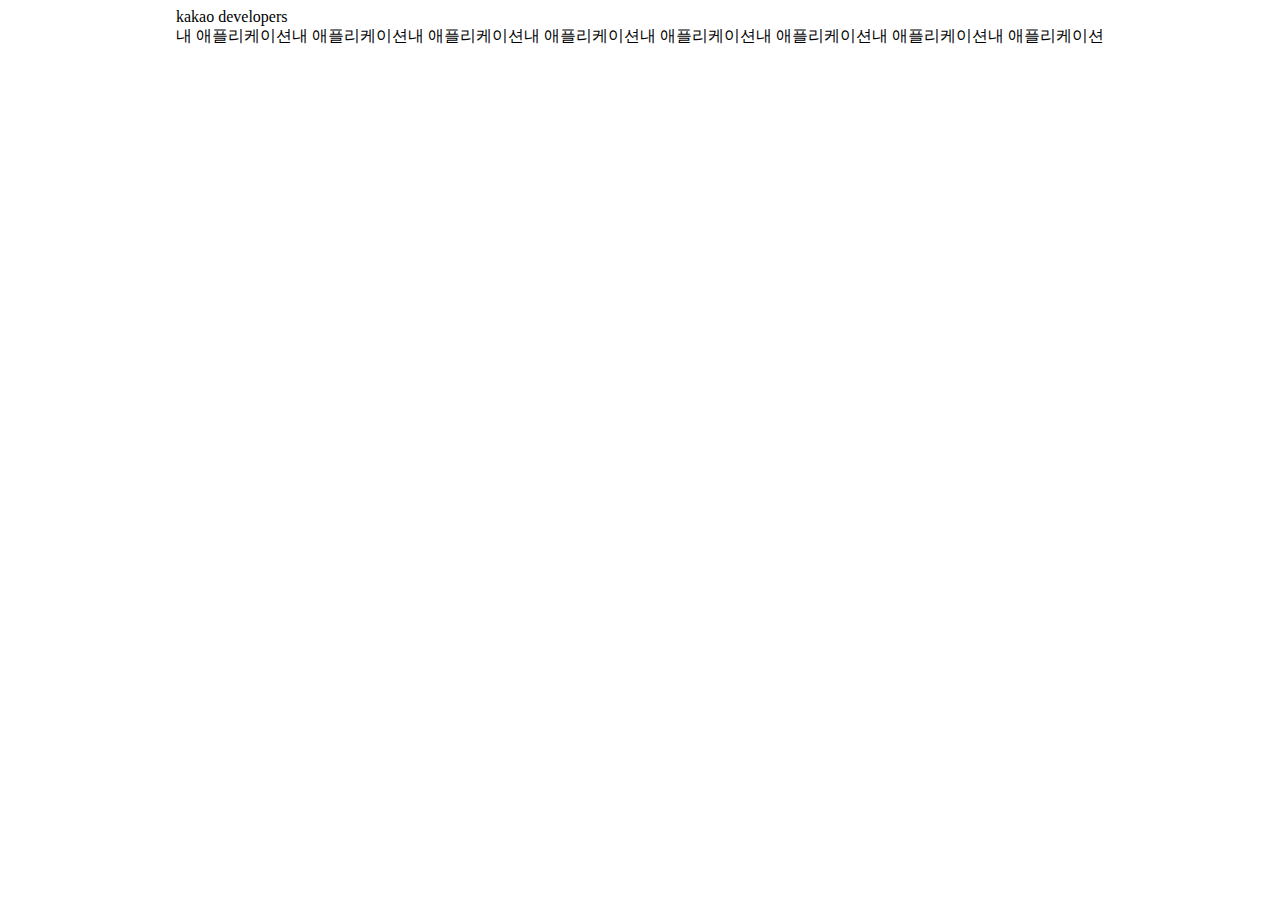
<file: 배우기/lesson1.html>
<!DOCTYPE html>
<html lang="ko">
<head>
    <meta charset="UTF-8">
    <meta name="viewport" content="width=device-width, initial-scale=1.0">
    <title>Kakao Developers</title>
    <link rel="stylesheet" href="lesson1.css">
</head>
<body>
    <header>
        <div>
            <div class="logo">kakao developers</div>
            <div class="menu">
                <div class="menu1">내 애플리케이션</div>     
                <div class="menu2">내 애플리케이션</div>     
                <div class="menu3">내 애플리케이션</div>     
                <div class="menu4">내 애플리케이션</div>     
                <div class="menu5">내 애플리케이션</div>     
                <div class="menu6">내 애플리케이션</div>     
                <div class="menu7">내 애플리케이션</div>     
                <div class="menu8">내 애플리케이션</div>     
            </ul>
        </div>
    </header>
    <main>

    </main>
    <footer>

    </footer>
</body>
</html>
</file>
<file: 배우기/lesson1.css>
header {
    display: flex;
    justify-content: center;
}

.logo {
    display: left;
}

.menu {
    display: flex;

}

.menu div {
    display: flex;

}
</file>
